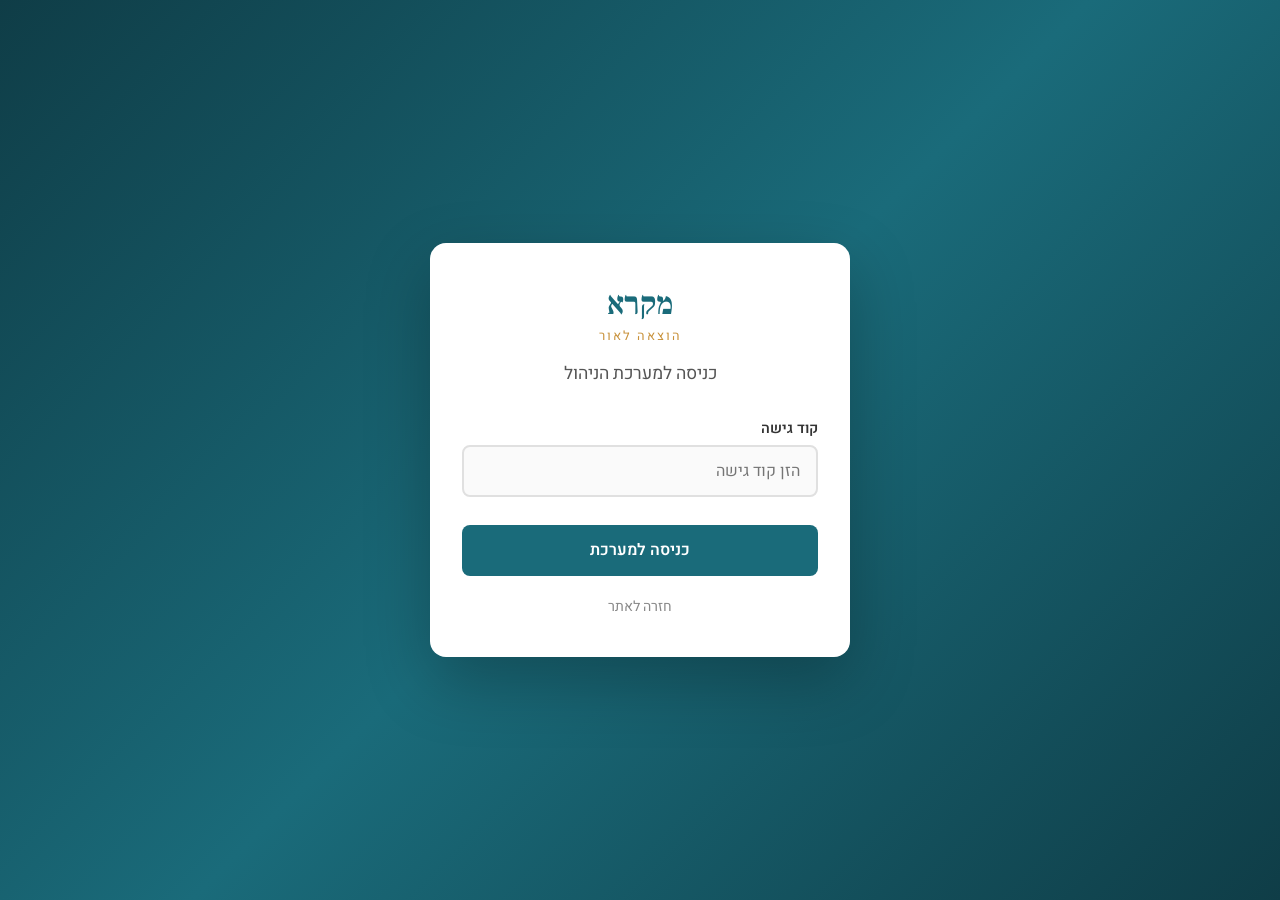
<file: admin.html>
<!DOCTYPE html>
<html lang="he" dir="rtl">
<head>
    <meta charset="UTF-8">
    <meta name="viewport" content="width=device-width, initial-scale=1.0">
    <title>מקרא הוצאה לאור | כניסה למערכת</title>
    <link rel="icon" type="image/svg+xml" href="data:image/svg+xml,<svg xmlns='http://www.w3.org/2000/svg' viewBox='0 0 100 100'><text y='.9em' font-size='90'>📖</text></svg>">
    <link rel="preconnect" href="https://fonts.googleapis.com">
    <link rel="preconnect" href="https://fonts.gstatic.com" crossorigin>
    <link href="https://fonts.googleapis.com/css2?family=Heebo:wght@300;400;500;600;700;900&family=Frank+Ruhl+Libre:wght@300;400;500;700;900&display=swap" rel="stylesheet">
    <style>
        *, *::before, *::after { box-sizing: border-box; margin: 0; padding: 0; }

        body {
            font-family: 'Heebo', sans-serif;
            background: linear-gradient(135deg, #0f3d47 0%, #1a6b7a 50%, #0f3d47 100%);
            min-height: 100vh;
            display: flex;
            align-items: center;
            justify-content: center;
            padding: 1rem;
        }

        .login-card {
            background: #fff;
            border-radius: 16px;
            box-shadow: 0 24px 64px rgba(0,0,0,0.25);
            padding: 2.5rem 2rem;
            width: 100%;
            max-width: 420px;
        }

        .login-header {
            text-align: center;
            margin-bottom: 2rem;
        }

        .login-logo {
            font-family: 'Frank Ruhl Libre', serif;
            font-size: 2rem;
            font-weight: 700;
            color: #1a6b7a;
            display: block;
        }

        .login-logo-sub {
            font-size: 0.8rem;
            color: #c8913a;
            letter-spacing: 2px;
            display: block;
            margin-top: 0.1rem;
        }

        .login-title {
            font-size: 1.1rem;
            color: #555;
            margin-top: 1rem;
            font-weight: 400;
        }

        .form-group {
            margin-bottom: 1.25rem;
        }

        .form-group label {
            display: block;
            font-size: 0.9rem;
            font-weight: 600;
            color: #333;
            margin-bottom: 0.4rem;
        }

        .form-group input {
            width: 100%;
            padding: 0.75rem 1rem;
            border: 2px solid #e0e0e0;
            border-radius: 8px;
            font-size: 1rem;
            font-family: 'Heebo', sans-serif;
            color: #333;
            transition: border-color 0.2s;
            background: #fafafa;
            direction: ltr;
            text-align: right;
        }

        .form-group input:focus {
            outline: none;
            border-color: #1a6b7a;
            background: #fff;
        }

        .form-group input.error-field {
            border-color: #e53935;
        }

        .error-msg {
            background: #fff3f3;
            border: 1px solid #ffcdd2;
            border-radius: 8px;
            color: #c62828;
            font-size: 0.88rem;
            padding: 0.65rem 1rem;
            margin-bottom: 1.25rem;
            display: none;
        }

        .error-msg.visible {
            display: block;
        }

        .btn-login {
            width: 100%;
            padding: 0.85rem;
            background: #1a6b7a;
            color: #fff;
            border: none;
            border-radius: 8px;
            font-size: 1rem;
            font-family: 'Heebo', sans-serif;
            font-weight: 600;
            cursor: pointer;
            transition: background 0.2s, transform 0.1s;
            margin-top: 0.5rem;
        }

        .btn-login:hover { background: #155a68; }
        .btn-login:active { transform: scale(0.98); }
        .btn-login:disabled { background: #aaa; cursor: not-allowed; }

        .back-link {
            display: block;
            text-align: center;
            margin-top: 1.25rem;
            color: #888;
            font-size: 0.88rem;
            text-decoration: none;
        }

        .back-link:hover { color: #1a6b7a; }

        /* Admin dashboard (hidden until logged in) */
        #adminDashboard {
            display: none;
            background: #fff;
            border-radius: 16px;
            box-shadow: 0 24px 64px rgba(0,0,0,0.25);
            width: 100%;
            max-width: 700px;
            overflow: hidden;
        }

        .dashboard-header {
            background: #1a6b7a;
            color: #fff;
            padding: 1.25rem 2rem;
            display: flex;
            align-items: center;
            justify-content: space-between;
        }

        .dashboard-header h1 {
            font-size: 1.2rem;
            font-weight: 600;
        }

        .dashboard-header .admin-email {
            font-size: 0.85rem;
            opacity: 0.8;
        }

        .btn-logout {
            background: rgba(255,255,255,0.15);
            border: 1px solid rgba(255,255,255,0.3);
            color: #fff;
            padding: 0.4rem 1rem;
            border-radius: 6px;
            font-size: 0.85rem;
            cursor: pointer;
            font-family: 'Heebo', sans-serif;
            transition: background 0.2s;
        }

        .btn-logout:hover { background: rgba(255,255,255,0.25); }

        .dashboard-body {
            padding: 2rem;
        }

        .dashboard-body h2 {
            font-size: 1.1rem;
            color: #333;
            margin-bottom: 1rem;
        }

        .dashboard-stats {
            display: grid;
            grid-template-columns: repeat(3, 1fr);
            gap: 1rem;
            margin-bottom: 1.5rem;
        }

        .stat-box {
            background: #f5f9fa;
            border-radius: 10px;
            padding: 1rem;
            text-align: center;
            border: 1px solid #e0eff2;
        }

        .stat-box .stat-num {
            font-size: 2rem;
            font-weight: 700;
            color: #1a6b7a;
        }

        .stat-box .stat-lbl {
            font-size: 0.8rem;
            color: #666;
            margin-top: 0.25rem;
        }

        .dashboard-note {
            font-size: 0.9rem;
            color: #888;
            text-align: center;
            padding: 1rem;
            background: #f9f9f9;
            border-radius: 8px;
        }
    </style>
</head>
<body>

<!-- Login Form -->
<div class="login-card" id="loginCard">
    <div class="login-header">
        <span class="login-logo">מקרא</span>
        <span class="login-logo-sub">הוצאה לאור</span>
        <p class="login-title">כניסה למערכת הניהול</p>
    </div>

    <div class="error-msg" id="errorMsg"></div>

    <form id="loginForm" novalidate>
        <div class="form-group">
            <label for="accessCode">קוד גישה</label>
            <input type="password" id="accessCode" name="accessCode" placeholder="הזן קוד גישה" autocomplete="current-password">
        </div>
        <button type="submit" class="btn-login" id="loginBtn">כניסה למערכת</button>
    </form>

    <a href="index.html" class="back-link">חזרה לאתר</a>
</div>

<!-- Admin Dashboard (shown after login) -->
<div id="adminDashboard">
    <div class="dashboard-header">
        <h1>לוח הניהול – מקרא הוצאה לאור</h1>
        <div>
            <button class="btn-logout" id="logoutBtn">יציאה</button>
        </div>
    </div>
    <div class="dashboard-body">
        <h2>סיכום</h2>
        <div class="dashboard-stats">
            <div class="stat-box">
                <div class="stat-num">230+</div>
                <div class="stat-lbl">ספרים שיצאו לאור</div>
            </div>
            <div class="stat-box">
                <div class="stat-num">10</div>
                <div class="stat-lbl">שנות פעילות</div>
            </div>
            <div class="stat-box">
                <div class="stat-num">מאות</div>
                <div class="stat-lbl">מחברים</div>
            </div>
        </div>
        <div class="dashboard-note">ברוך הבא! מערכת הניהול בפיתוח.</div>
    </div>
</div>

<script>
(function () {
    'use strict';

    // Access code (Base64-encoded — change before production)
    // Current code: Admin@Mikra2026
    const VALID_CODE = 'QWRtaW5ATWlrcmEyMDI2';

    function b64(str) {
        return btoa(unescape(encodeURIComponent(str)));
    }

    function codeMatches(code) {
        return b64(code) === VALID_CODE;
    }

    const SESSION_KEY = 'mkr_admin_session';

    function showDashboard() {
        document.getElementById('loginCard').style.display = 'none';
        document.getElementById('adminDashboard').style.display = 'block';
    }

    function showLogin() {
        document.getElementById('loginCard').style.display = 'block';
        document.getElementById('adminDashboard').style.display = 'none';
    }

    // Restore session
    try {
        if (sessionStorage.getItem(SESSION_KEY) === '1') showDashboard();
    } catch (_) {}

    // Logout
    document.getElementById('logoutBtn').addEventListener('click', function () {
        sessionStorage.removeItem(SESSION_KEY);
        document.getElementById('accessCode').value = '';
        document.getElementById('errorMsg').classList.remove('visible');
        showLogin();
    });

    // Login form submission
    document.getElementById('loginForm').addEventListener('submit', function (e) {
        e.preventDefault();

        const codeEl   = document.getElementById('accessCode');
        const errorMsg = document.getElementById('errorMsg');
        const loginBtn = document.getElementById('loginBtn');
        const code     = codeEl.value;

        errorMsg.classList.remove('visible');
        codeEl.classList.remove('error-field');

        if (!code) {
            codeEl.classList.add('error-field');
            errorMsg.textContent = 'יש להזין קוד גישה.';
            errorMsg.classList.add('visible');
            return;
        }

        loginBtn.disabled = true;
        loginBtn.textContent = 'מתחבר...';

        setTimeout(function () {
            if (codeMatches(code)) {
                sessionStorage.setItem(SESSION_KEY, '1');
                showDashboard();
            } else {
                codeEl.classList.add('error-field');
                errorMsg.textContent = 'קוד גישה שגוי. נסה שנית.';
                errorMsg.classList.add('visible');
                codeEl.value = '';
            }
            loginBtn.disabled = false;
            loginBtn.textContent = 'כניסה למערכת';
        }, 600);
    });
})();
</script>

</body>
</html>
</file>
